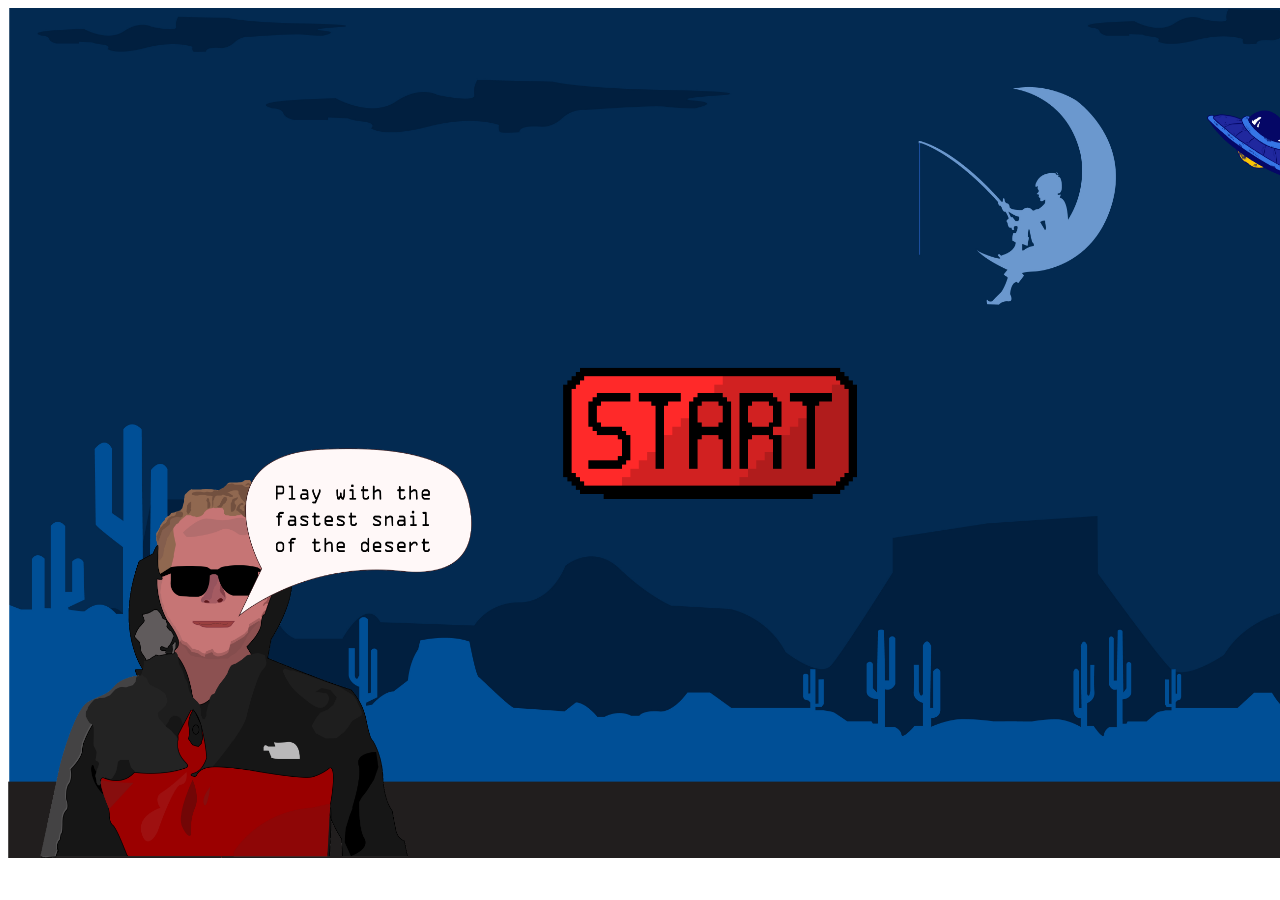
<file: index.html>
<!DOCTYPE html> 
<link rel="stylesheet" href="snailGame.css">
<html lang="en">
<head>
    <meta charset="UTF-8">
    <meta name="viewport" content="width=device-width, initial-scale=1.0">
    <title>Snail Runner</title>
    <link rel="icon" href="images/caracolVeloz.png">

</head>
<body>
    <canvas id="myCanvas" width="1400" height="850"></canvas>
    <div class="bottonStart">
        <img id="start"src="./image/Start-Button-Vector-PNG.png" alt="start botton">
        <img id="image" src="./image/startImage.png" alt="restart" width="1400" height="850">
    </div>
    <div class="bottonRestart">
        <img id="restart" src="./image/restart.png" alt="restart botton">
        <img id="image" src="./image/gameOver.png" alt="restart"  width="1400" height="850">
    </div>
    <script src="./snailGame.js"></script>
</body>
</html>
</file>
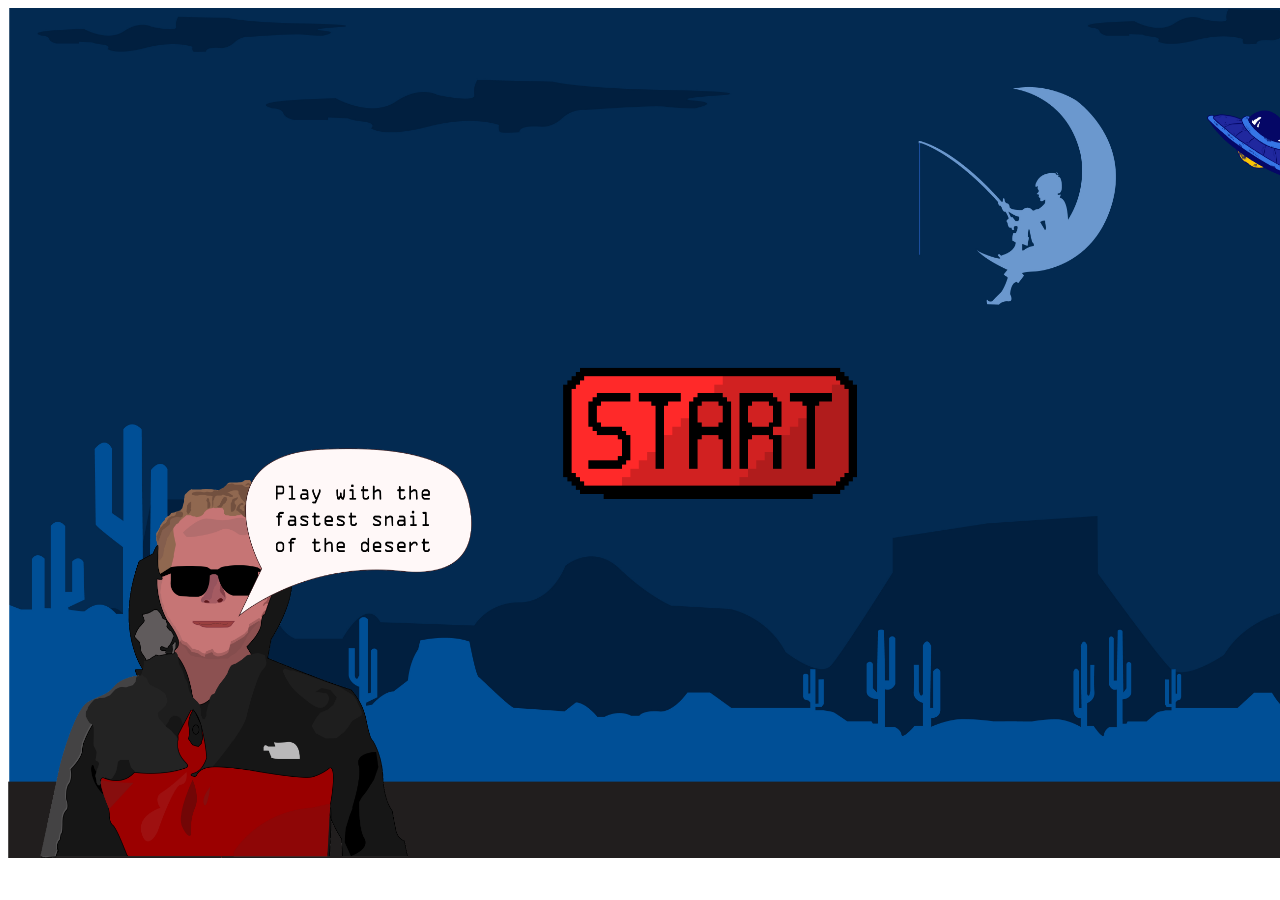
<file: snailGame.html>
<!DOCTYPE html> 
<link rel="stylesheet" href="snailGame.css">
<html lang="en">
<head>
    <meta charset="UTF-8">
    <meta name="viewport" content="width=device-width, initial-scale=1.0">
    <title>Snail Runner</title>
</head>
<body>
    <canvas id="myCanvas" width="1400" height="850"></canvas>

    <div class="bottonStart">
        <img id="start"src="./image/Start-Button-Vector-PNG.png" alt="start botton">
        <img id="image" src="./image/startImage.png" alt="restart"  width="1400" height="850">
    </div>

    <div class="bottonRestart">
        <img id="restart" src="./image/restart.png" alt="restart">
    </div>

    <script src="./snailGame.js"></script>
</body>
</html>
</file>
<file: snailGame.css>
.bottonStart{
    position:absolute;
    display: flex;
    justify-content: center;
    align-items: center;
    flex-direction: column;
}

.bottonStart #start{
    position:absolute;
    width: 340px;
}

.bottonRestart{
    position:fixed;
    display: flex;
    justify-content: center;
    align-items: center;
    flex-direction: column;
}

.bottonRestart #restart{
    position:absolute;
    width: 350px;
    left: 37%;
    top: 40%
}
#mute{
    position:absolute;
    width: 70px;
    right: 30%;
    top: 5%

}
</file>
